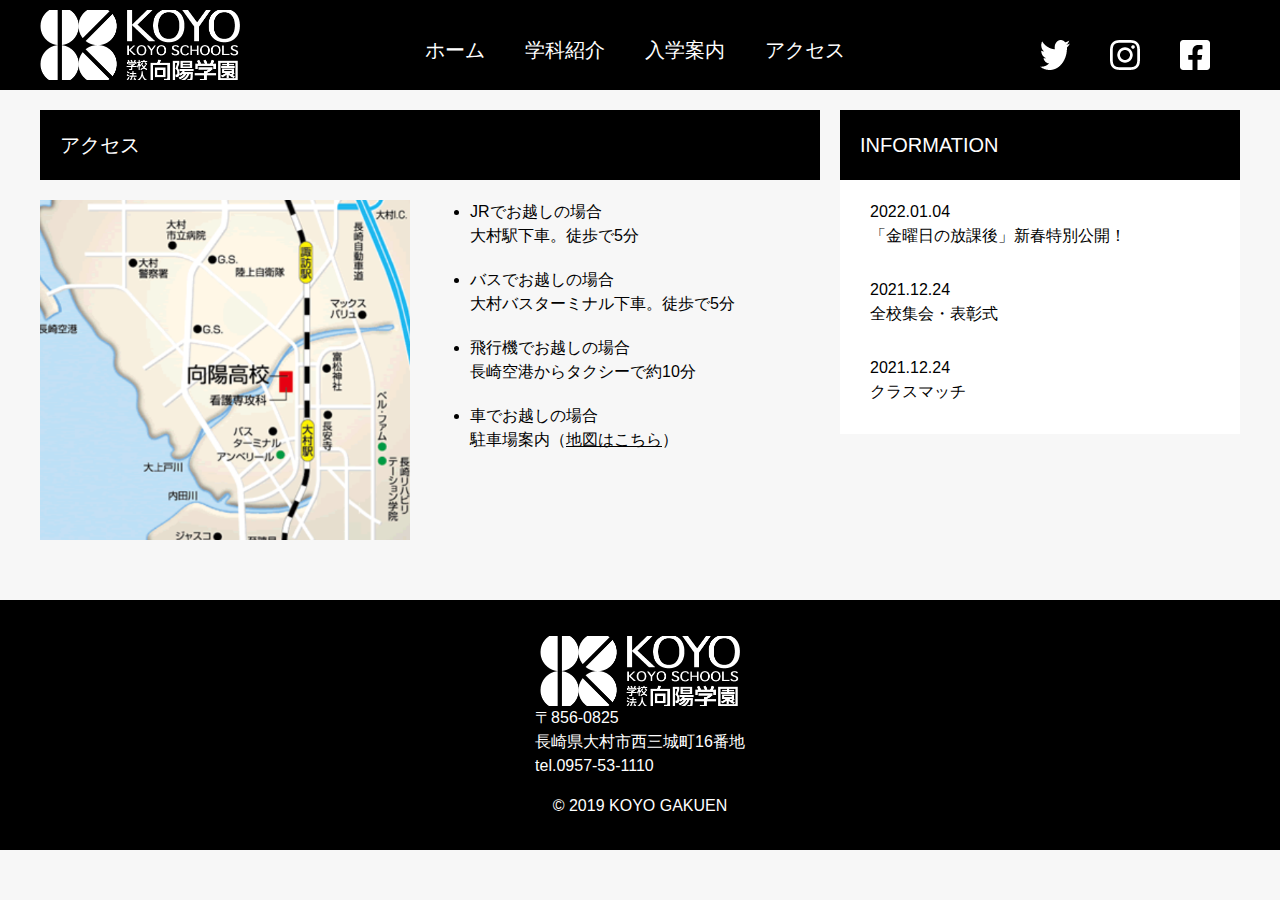
<file: access.html>
<!DOCTYPE html>
<html lang="ja">

<head>
  <meta charset="UTF-8">
  <meta http-equiv="X-UA-Compatible" content="IE=edge">
  <meta name="viewport" content="width=device-width, initial-scale=1.0">
  <title>アクセス｜学校法人向陽学園 向陽高等学校</title>
  <link rel="stylesheet" href="css/reset.css">
  <link rel="stylesheet" href="css/style.css">
</head>

<body id="access" class="others">
  <div class="page">
    <header>
      <div class="inner">
        <h1><a href="index.html"><img src="images/logo.png" alt="向陽学園向陽高等学校"></a></h1>
        <nav class="navi">
          <ul>
            <li><a href="index.html">ホーム</a></li>
            <li><a href="course.html">学科紹介</a></li>
            <li><a href="info.html">入学案内</a></li>
            <li><a href="access.html">アクセス</a></li>
          </ul>
        </nav>
        <nav class="sns">
          <ul>
            <li><a href="#"><img src="images/Twitter.png" alt="ツイッター"></a></li>
            <li><a href="#"><img src="images/Instagram.png" alt="インスタグラム"></a></li>
            <li><a href="#"><img src="images/Facebook.png" alt="フェイスブック"></a></li>
          </ul>
        </nav>
      </div>
    </header>
    <div class="content">
      <main>
        <h2>アクセス</h2>
        <div class="access">
          <img src="images/access.png" alt="アクセス地図">
          <ul>
            <li>JRでお越しの場合<br>大村駅下車。徒歩で5分</li>
            <li>バスでお越しの場合<br>大村バスターミナル下車。徒歩で5分</li>
            <li>飛行機でお越しの場合<br>長崎空港からタクシーで約10分</li>
            <li>車でお越しの場合<br>駐車場案内（<a href="#">地図はこちら</a>）</li>
          </ul>
        </div>
      </main>
      <aside>
        <h2>INFORMATION</h2>
        <ul>
          <li><a href="#"><time datetime="2022-01-04">2022.01.04</time><br>「金曜日の放課後」新春特別公開！</a></li>
          <li><a href="#"><time datetime="2022-12-24">2021.12.24</time><br>全校集会・表彰式</a></li>
          <li><a href="#"><time datetime="2022-12-24">2021.12.24</time><br>クラスマッチ</a> </li>
        </ul>
      </aside>
    </div>
    <footer>
      <img src="images/logo.png" alt="向陽学園向陽高等学校">
      <address>
        〒856-0825<br>長崎県大村市西三城町16番地<br>
        tel.0957-53-1110
      </address>
      <p><small>&copy; 2019 KOYO GAKUEN</small></p>
    </footer>
    </header>

</body>

</html>
</file>
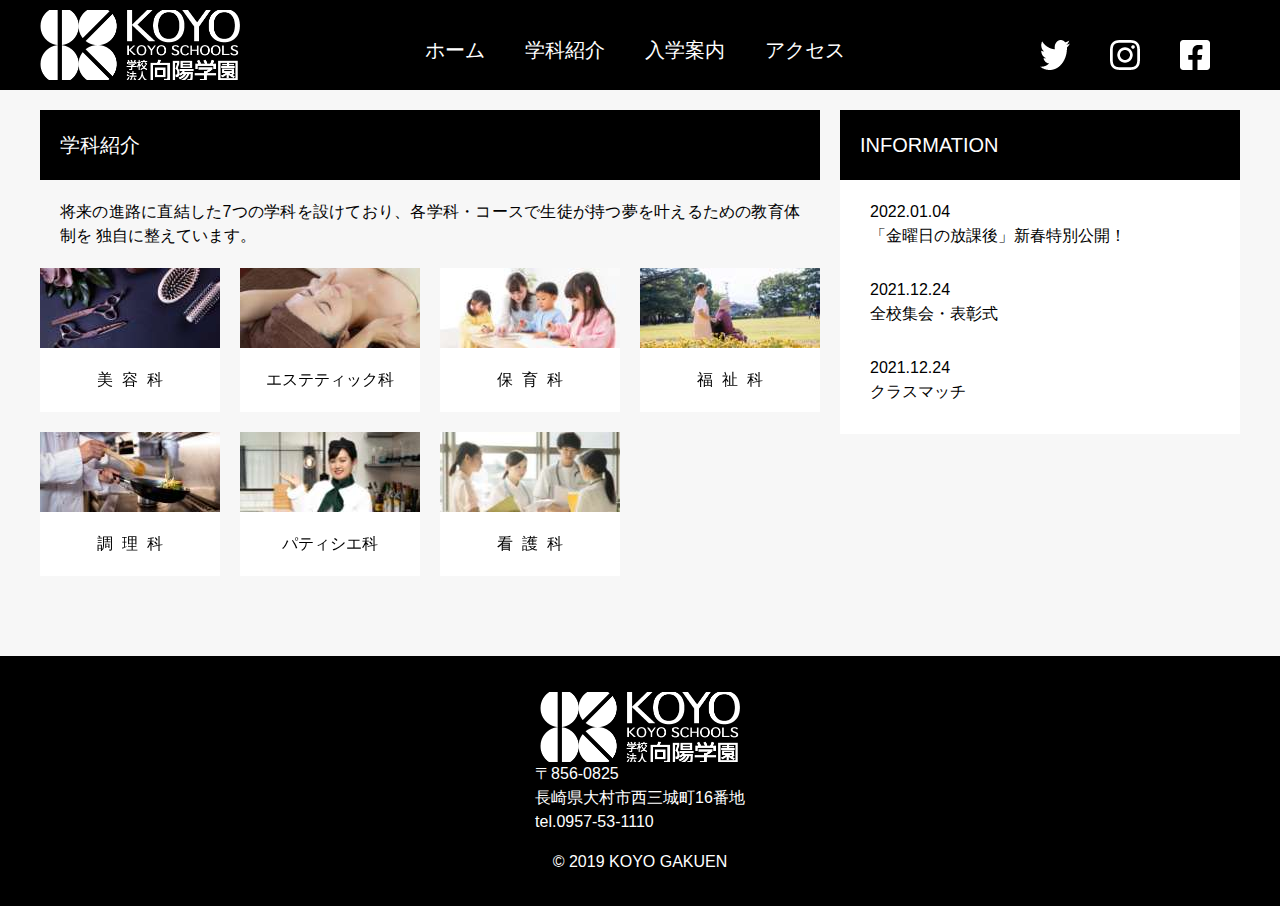
<file: course.html>
<!DOCTYPE html>
<html lang="ja">

<head>
  <meta charset="UTF-8">
  <meta http-equiv="X-UA-Compatible" content="IE=edge">
  <meta name="viewport" content="width=device-width, initial-scale=1.0">
  <title>学科紹介｜学校法人向陽学園 向陽高等学校</title>
  <link rel="stylesheet" href="css/reset.css">
  <link rel="stylesheet" href="css/hover.css">
  <link rel="stylesheet" href="css/style.css">
</head>

<body id="course" class="others">
  <div class="page">
    <header>
      <div class="inner">
        <h1><a href="index.html"><img src="images/logo.png" alt="向陽学園向陽高等学校"></a></h1>
        <nav class="navi">
          <ul>
            <li><a href="index.html">ホーム</a></li>
            <li><a href="course.html">学科紹介</a></li>
            <li><a href="info.html">入学案内</a></li>
            <li><a href="access.html">アクセス</a></li>
          </ul>
        </nav>
        <nav class="sns">
          <ul>
            <li class="hvr-float"><a href="#"><img src="images/Twitter.png" alt="ツイッター"></a></li>
            <li class="hvr-float"><a href="#"><img src="images/Instagram.png" alt="インスタグラム"></a></li>
            <li class="hvr-float"><a href="#"><img src="images/Facebook.png" alt="フェイスブック"></a></li>
          </ul>
        </nav>
      </div>
    </header>
    <div class="content">
      <main class="gakka">
        <h2>学科紹介</h2>
        <p>将来の進路に直結した7つの学科を設けており、各学科・コースで生徒が持つ夢を叶えるための教育体制を
          独自に整えています。</p>
        <div class="course1">
          <a href="biyouka.html" class="hvr-float"><img src="images/biyou.jpg" alt="美容科">
            <p>美&nbsp;&nbsp;容&nbsp;&nbsp;科</p>
          </a>
          <a href="#" class="hvr-float"><img src="images/esute.jpg" alt="エステティック科">
            <p>エステティック科</p>
          </a>
          <a href="#" class="hvr-float"><img src="images/hoiku.jpg" alt="保育科">
            <p>保&nbsp;&nbsp;育&nbsp;&nbsp;科</p>
          </a>
          <a href="#" class="hvr-float"><img src="images/hukushi.jpg" alt="福祉科">
            <p>福&nbsp;&nbsp;祉&nbsp;&nbsp;科</p>
          </a>
        </div>
        <div class="course2">
          <a href="#" class="hvr-float"><img src="images/tyouri.jpg" alt="調理科">
            <p>調&nbsp;&nbsp;理&nbsp;&nbsp;科</p>
          </a>
          <a href="#" class="hvr-float"><img src="images/pathishie.jpg" alt="パティシエ科">
            <p>パティシエ科</p>
          </a>
          <a href="#" class="hvr-float"><img src="images/kango.jpg" alt="看護科">
            <p>看&nbsp;&nbsp;護&nbsp;&nbsp;科</p>
          </a>
        </div>
      </main>
      <aside>
        <h2>INFORMATION</h2>
        <ul>
          <li><a href="#"><time datetime="2022-01-04">2022.01.04</time><br>「金曜日の放課後」新春特別公開！</a></li>
          <li><a href="#"><time datetime="2022-12-24">2021.12.24</time><br>全校集会・表彰式</a></li>
          <li><a href="#"><time datetime="2022-12-24">2021.12.24</time><br>クラスマッチ</a> </li>
        </ul>
      </aside>
    </div>
    <footer>
      <img src="images/logo.png" alt="向陽学園向陽高等学校">
      <address>
        〒856-0825<br>長崎県大村市西三城町16番地<br>
        tel.0957-53-1110
      </address>
      <p><small>&copy; 2019 KOYO GAKUEN</small></p>
    </footer>
    </header>

</body>

</html>
</file>
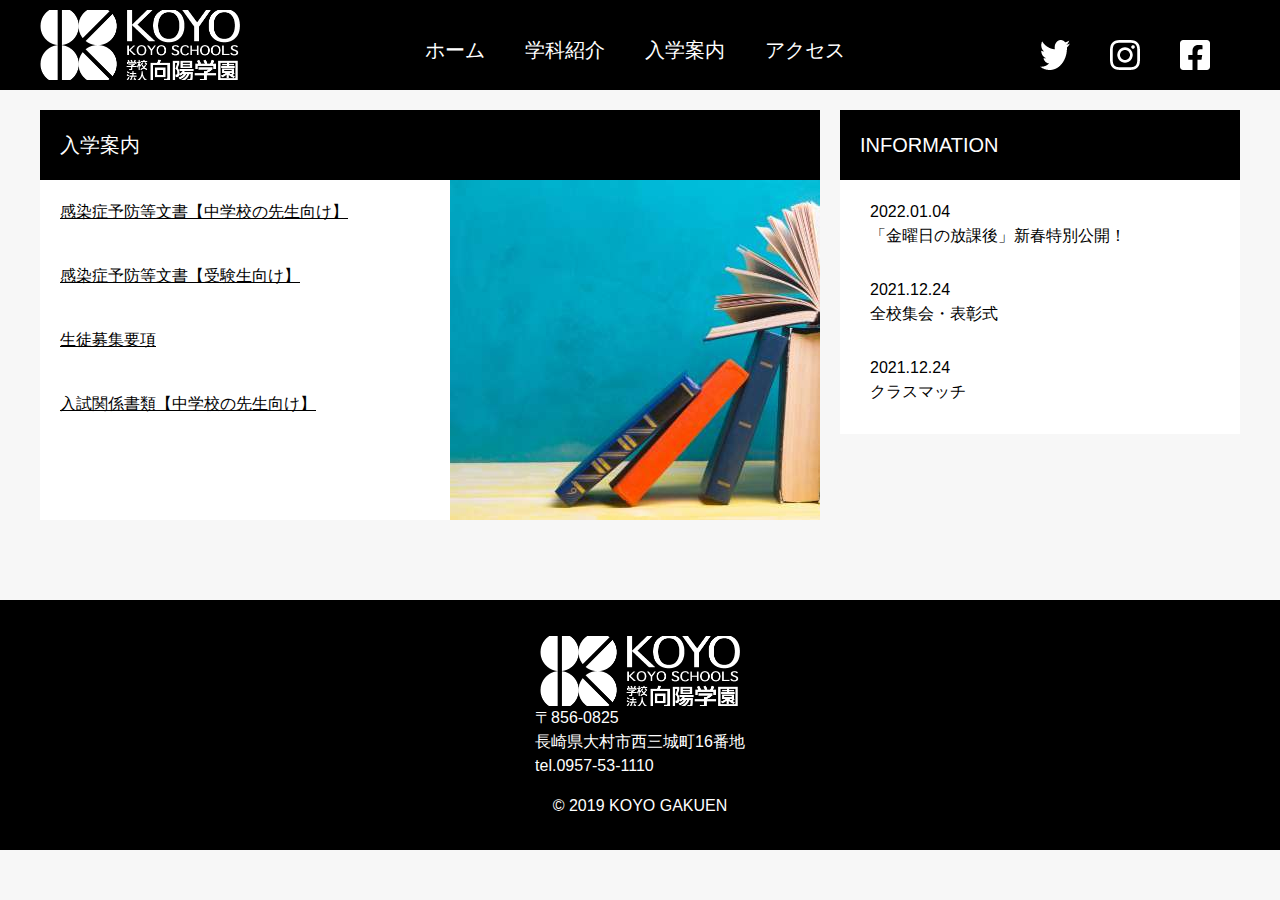
<file: info.html>
<!DOCTYPE html>
<html lang="ja">

<head>
  <meta charset="UTF-8">
  <meta http-equiv="X-UA-Compatible" content="IE=edge">
  <meta name="viewport" content="width=device-width, initial-scale=1.0">
  <title>入学案内｜学校法人向陽学園 向陽高等学校</title>
  <link rel="stylesheet" href="css/reset.css">
  <link rel="stylesheet" href="css/hover.css">
  <link rel="stylesheet" href="css/style.css">
</head>

<body id="info" class="others">
  <div class="page">
    <header>
      <div class="inner">
        <h1><a href="index.html"><img src="images/logo.png" alt="向陽学園向陽高等学校"></a></h1>
        <nav class="navi">
          <ul>
            <li><a href="index.html">ホーム</a></li>
            <li><a href="course.html">学科紹介</a></li>
            <li><a href="info.html">入学案内</a></li>
            <li><a href="access.html">アクセス</a></li>
          </ul>
        </nav>
        <nav class="sns">
          <ul>
            <li class="hvr-float"><a href="#"><img src="images/Twitter.png" alt="ツイッター"></a></li>
            <li class="hvr-float"><a href="#"><img src="images/Instagram.png" alt="インスタグラム"></a></li>
            <li class="hvr-float"><a href="#"><img src="images/Facebook.png" alt="フェイスブック"></a></li>
          </ul>
        </nav>
      </div>
    </header>
    <div class="content">
      <main>
        <h2>入学案内</h2>
        <div class="othertop">
          <div class="left">
            <p><a href="#">感染症予防等文書【中学校の先生向け】</a></p>
            <p><a href="#">感染症予防等文書【受験生向け】</a></p>
            <p><a href="#">生徒募集要項</a></p>
            <p><a href="#">入試関係書類【中学校の先生向け】</a></p>
          </div>
          <img src="images/rocker.jpg" alt="入学案内">
        </div>
      </main>
      <aside>
        <h2>INFORMATION</h2>
        <ul>
          <li><a href="#"><time datetime="2022-01-04">2022.01.04</time><br>「金曜日の放課後」新春特別公開！</a></li>
          <li><a href="#"><time datetime="2022-12-24">2021.12.24</time><br>全校集会・表彰式</a></li>
          <li><a href="#"><time datetime="2022-12-24">2021.12.24</time><br>クラスマッチ</a> </li>
        </ul>
      </aside>
    </div>
    <footer>
      <img src="images/logo.png" alt="向陽学園向陽高等学校">
      <address>
        〒856-0825<br>長崎県大村市西三城町16番地<br>
        tel.0957-53-1110
      </address>
      <p><small>&copy; 2019 KOYO GAKUEN</small></p>
    </footer>
    </header>

</body>

</html>
</file>
<file: css/style.css>
/* -------------------
  全体構造
------------------- */
body {
  background-color: #f7f7f7;
  color: #000;
  font-size: 16px;
  font-family: 'ヒラギノ角ゴ Pro W3', 'Hiragino Kaku Gothic Pro','メイリオ', 'Meiryo', '游ゴシック', 'Yu Gothic', 'ＭＳ Ｐゴシック', 'MS PGothic', sans-serif;
}

.content{
  width: 1200px;
  display: flex;
  justify-content: space-between;
  align-items: flex-start;
  margin: 0 auto 60px auto;
}

/* トップへ戻るボタン */
.back-top {
  position: fixed;
  bottom: 230px;
  right: 100px;
 }
.back-top i{
  background-color: #fff;
  color: #000;
  font-size: 60px;
  text-align: center;
  border-radius: 50px;
}
ol li{
  display: inline;
  margin-right: 5px;
  font-size: 16px;
}
ol{
  padding-left: 0;
  margin-bottom: 20px;
}

/* スライドショー （ボーダー（周りの枠）を非表示にする）*/
.bx-wrapper {
  box-shadow: none;
  border: none;
  left: 0;
  background-color: transparent;
  margin: 0 auto 30px auto; 
}
/* -------------------
  ヘッダー
------------------- */
header{
  background-color: #000;
  height: 90px;
  margin-bottom: 20px;
}

header .inner{
  display: flex;
  justify-content: space-between;
  width: 1200px;
  margin: 0 auto;
}
header h1{
  margin-top: 10px;
}
header .navi ul{
  display: flex;
  justify-content: space-between;
  width: 460px;
}
header .navi li{
  padding: 10px;
  font-size: 20px;
  margin: 30px auto 10px auto;
}

header .navi a{
  color: #fff;
  text-decoration: none;
}
header .navi a:hover{
  color: #ffdd00;
}

header .sns ul{
  display: flex;
  justify-content: space-between;
  width: 190px;
  margin: 30px 20px 10px 0;
}

/* -------------------
  メイン
------------------- */
.others main {
  width: 780px;
}
.others main h2{
  background-color: #000;
  color: #fff;
  font-size: 20px;
  height: 70px;
  line-height: 70px;
  padding-left: 20px;
}
main p{
  padding: 20px;
  line-height: 1.5;
}

/* -------------------
  サイド
------------------- */
aside {
  background-color: #fff;
  width: 400px;
}
aside h2{
  background-color: #000;
  color: #fff;
  font-size: 20px;
  height: 70px;
  line-height: 70px;
  padding-left: 20px;
}
aside ul{
  list-style-type: none;
  margin: 20px 0 0 30px;
}
aside li{
  margin-bottom: 30px;
  line-height: 1.5;
}
aside a{
  color: #000;
  text-decoration: none;
}
aside a:hover{
  color: #ffdd00;
}
/* -------------------
  フッター
------------------- */
footer{
  background-color: #000;
  color: #fff;
  height: 250px;
  display: flex;
  flex-direction: column;
  justify-content: center;
  align-items: center;
}

footer address{
  margin-bottom: 20px;
  line-height: 1.5;
}

/* -------------------
  トップページ
------------------- */
.top{
  background-color: #fff;
}

/* -------------------
  学科紹介
------------------- */
.gakka a{
  background-color: #fff;
  color: #000;
  margin-bottom: 20px;
  text-align: center;
  text-decoration: none;
}
.gakka a:hover{
  background-color: #bbb;
  color: #fff;
}
.course1{
  display: flex;
  justify-content: space-between;
}
.course2{
  display: flex;
}
.course2 a{
  margin-right: 20px;
}

/* -------------------
  美容科
------------------- */

.othertop{
  background-color: #fff;
  margin-bottom: 20px;
  display: flex;
  justify-content: space-between;
}
.center{
  text-align: center;
}

/* ボタン */
.botan{
  background-color: #bbb;
  margin-bottom: 20px;
}
.botan ul{
  display: flex;
}
.botan li{
  width: 260px;
  text-align: center;
  list-style-type: none;
  border-right: 1px solid #fff;
 }
 .botan li:last-child{
   border-right: none;
 }
.botan a{
  display: block;
  color: #fff;
  text-decoration: none;
  padding: 20px 0;
}
.botan a:hover{
  background-color: #fff;
  color: #bbb;
}

 /* 取得できる資格 */
 .syutokusikaku{
   display: flex;
   justify-content: space-between;
   margin: 20px 0;
 }
 .syutokusikaku section{
   background-color: #fff;
   width: 240px;
 }
 .syutokusikaku section h3{
   background-color: #bbb;
   color: #fff;
   height: 90px;
   display: flex;
   justify-content: center;
   align-items: center;
   text-align: center;
   line-height: 1.5;
  }


/* 施設紹介 */
  .sisetsu{
    width: 780px;
    display: flex;
    justify-content: space-between;
  }
  .sisetsu section{
    width: 380px;
    background-color: #fff;
    margin: 20px 0;
  }
  .sisetsu h3{
    font-size: 20px;
    margin: 20px 0 0 20px;
  }

/* 年間スケジュール */
  .schedule{
    width: 780px;
    display: flex;
    justify-content: space-between;
    align-items: flex-start;
  }
  .schedule section{
    background-color: #fff;
    width: 380px;
    margin: 20px 0;
  }
  .month-schedule{
    padding: 20px;
  }
  .month-schedule li{
    list-style-type: none;
    margin-bottom: 20px;
    display: flex;
    line-height: 1.5;
  }
  .month-schedule time{
    margin-right: 20px;
    width: 38px;
  }
/* -------------------
  アクセス
------------------- */
.access{
  display: flex;
  margin-top: 20px;
}
.access ul{
width: 390px;
}
.access li{
  margin: 0 0 20px 60px;
  line-height: 1.5;
}
.access a{
  color: #000;
}
.access a:hover{
  color: #ffdd00;
}
/* -------------------
  入学案内
------------------- */
.left a{
  color: #000;
}
.left a:hover{
  color: #ffdd00;
}
</file>
